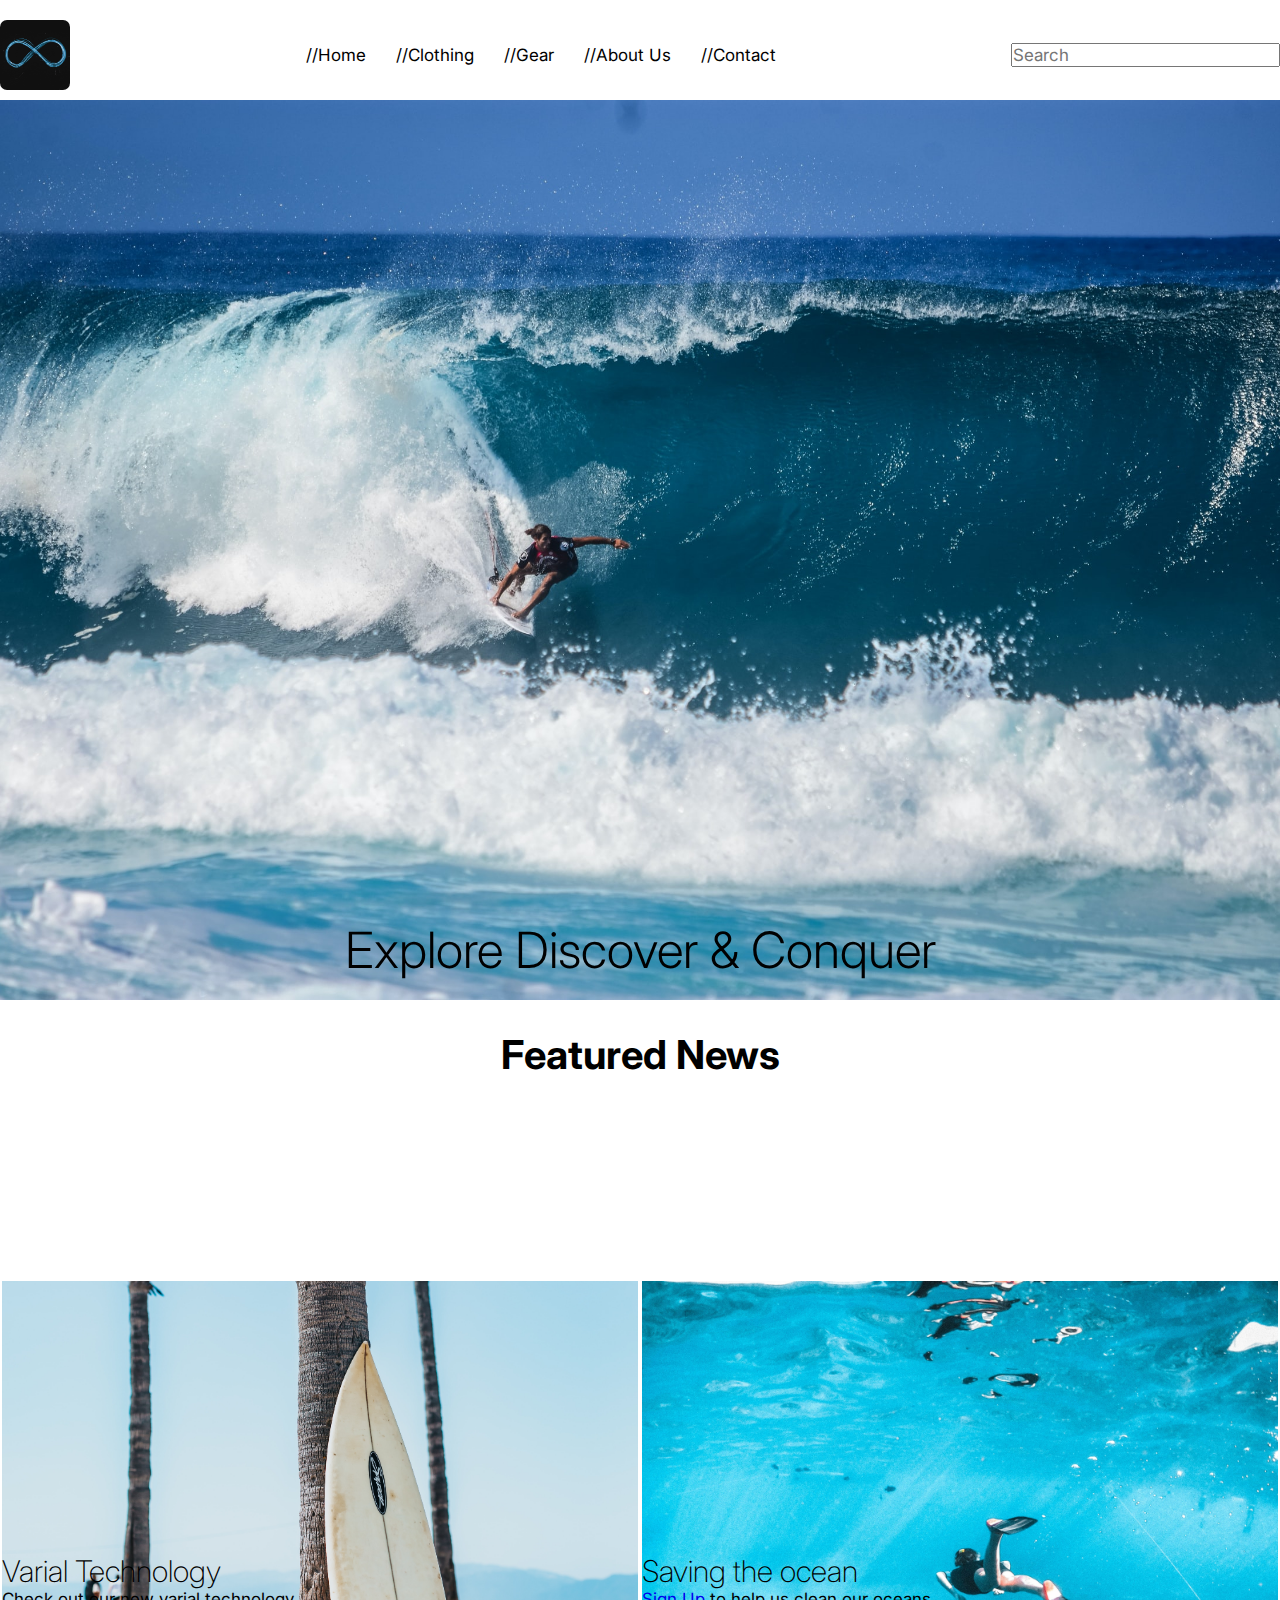
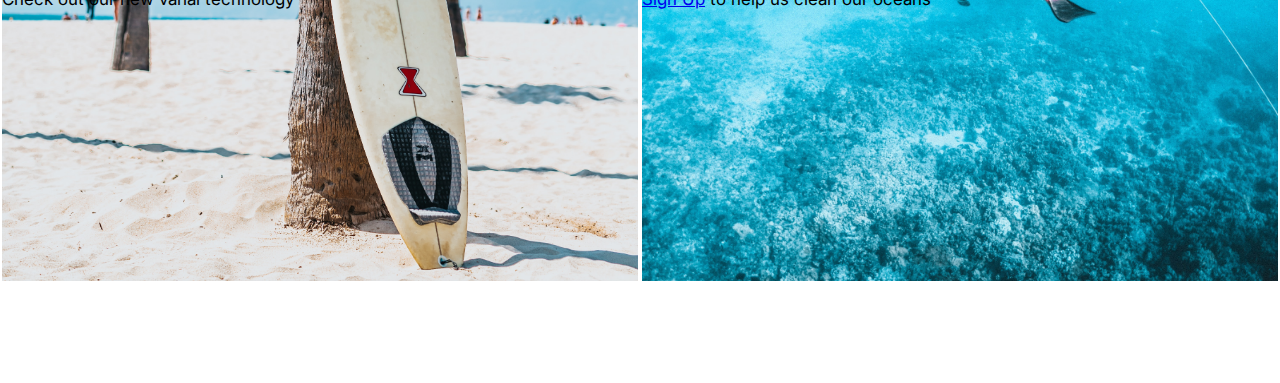
<file: index.html>
<html lang="en">
<head>
    <meta charset="UTF-8">
    <meta http-equiv="X-UA-Compatible" content="IE=edge">
    <meta name="viewport" content="width=device-width, initial-scale=1.0">
    <link rel="preconnect" href="https://fonts.googleapis.com">
    <link rel="preconnect" href="https://fonts.gstatic.com" crossorigin>
    <link href="https://fonts.googleapis.com/css2?family=Inter&display=swap" rel="stylesheet">
    <link rel="stylesheet" href="./css/style.css">
    <title>Surfline</title>
</head>
<body>
    <header>
        <div class="header__logo">
            <img src="./images/logo.jpg" alt="">
        </div>
        <nav>
            <ul>
                <li><a href="#">//Home</a></li>
                <li><a href="./pages/clothing.html">//Clothing</a></li>
                <li><a href="./pages/gear.html">//Gear</a></li>
                <li><a href="./pages/about-us.html">//About Us</a></li>
                <li><a href="./pages/contact.html">//Contact</a></li>
            </ul>
        </nav>
        <div class="header__searchBar">
            <input type="text" placeholder="Search">
        </div>
    </header>
    <main>
        <section id="mainBanner">
            <div class="mainBanner__title">
                <h1>Explore Discover & Conquer</h1>
            </div>
        </section>
        <h2 class="featuredNews__h2">Featured News</h2>    
        <section id="FeaturedNews">
                <div class="featuredNews__element-1">
                    <h3>Varial Technology</h3>
                    <p>Check out our new varial technology</p>
                </div>
                <div class="featuredNews__element-2">
                    <h3>Saving the ocean</h3>
                    <p><a href="./pages/clean-oceans.html">Sign Up</a> to help us clean our oceans</p>
                </div>
            </div>
        </section>
        <div class="featured-element-3"></div>
        
        
    </main>
    <footer>

    </footer>
</body>
</html>
</file>
<file: css/style.css>
*{
    margin: 0;
    padding: 0;
    font-size: 17px;
    font-family: 'Inter', sans-serif;
}


body{
    display: grid;
    grid-template-columns: repeat(4, 1fr);
    grid-template-rows: 100px auto 100px;
    grid-template-areas:
         "header header header header"
         "main main main main"
         "footer footer footer footer"
    ;
}

/* header-comienzo */
header{
    position: fixed;
    top: 0;
    width: 100%;
    padding-top: 20px;
    grid-area: header;
    display: flex;
    justify-content: space-between;
    align-items: center;
    background-color: white;
    

}

.header__logo img{
    width: 70px;
    height: 70px;
    border-radius: 7px;
}

header nav ul{
    display: flex;
    list-style-type: none;
}

header nav ul li a{
    text-decoration: none;
    padding: 15px;
    color: black;
}
/* Fin header */

/* Comienzo main */
main{
    grid-area: main;
}

#mainBanner{
    margin-top: 0;
    background-image: url(../images/thomas-ashlock-7G5dkthFyxA-unsplash.jpg);
    width: 100%;
    height: 900px;
    display: flex;
    background-repeat: no-repeat;
    background-position: center;
    background-size: cover;
    justify-content: center;
    align-items: end;
}

.mainBanner__title h1{
    font-size: 50px;
    padding-bottom: 20px;
    font-weight: 300;
}

/*Featured News*/

#featuredNews{
    display: flex;
    justify-content: space-around;
    margin-top: 200px;
}

.featuredNews__h2{
    text-align: center;
    margin-top: 30px;
    font-size: 40px;
}


.featuredNews__element-1{
    display: flex;
    flex-direction: column;
    width: 50%;
    height: 600px;
    background-image: url(/images/featured-elements1.jpg);
    background-repeat: no-repeat;
    background-position: bottom;
    background-size: cover;
    align-items: start;
    justify-content: center;
    margin: 2px;
}

.featuredNews__element-1 h3{
    font-size: 30px;
    font-weight: 200;
}

.featuredNews__element-2{
    display: flex;
    flex-direction: column; 
    width: 50%;
    height: 600px;
    background-image: url(/images/sustaintability.jpg);
    background-repeat: no-repeat;
    background-position: bottom;
    background-size: cover;
    justify-content: center;
    align-items: start;
    margin: 2px;

}
.featuredNews__element-2 h3{
    font-size: 30px;
    font-weight: 200;
}
footer{
    grid-area: footer;
}
</file>
